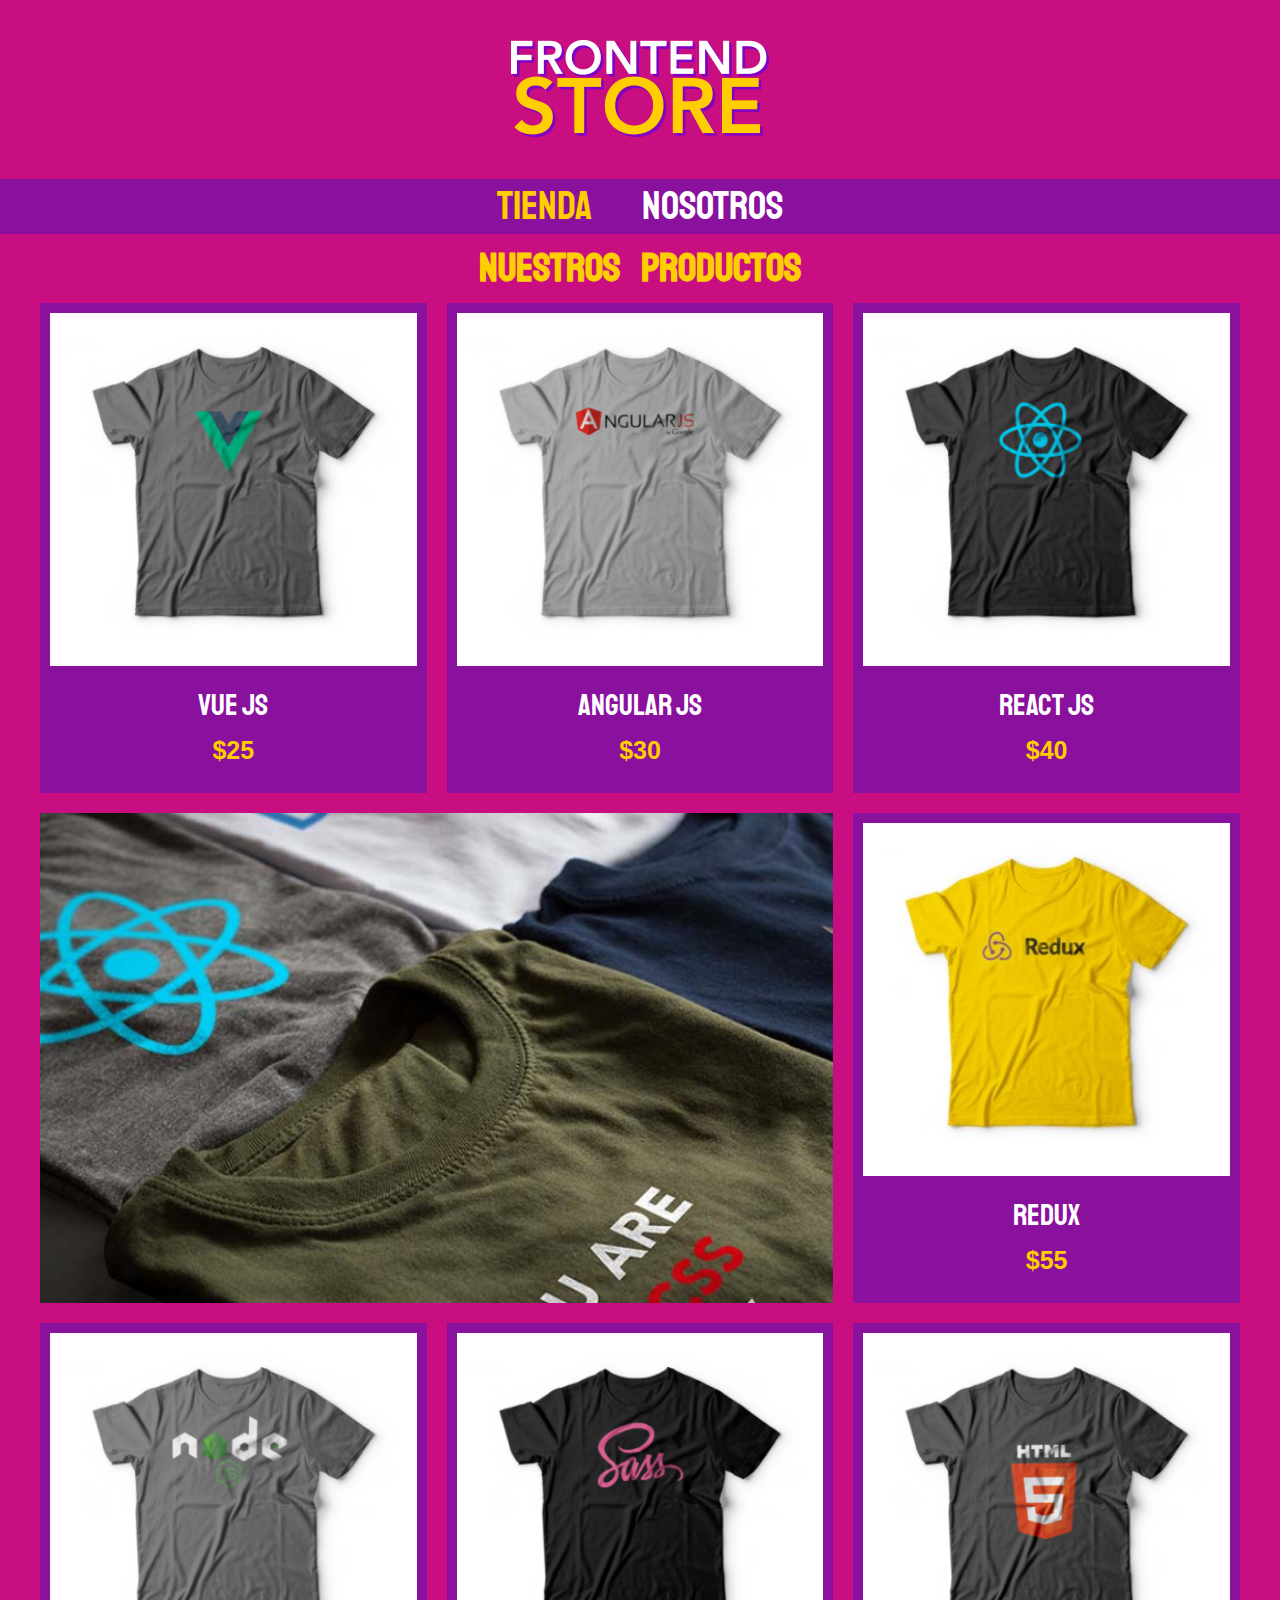
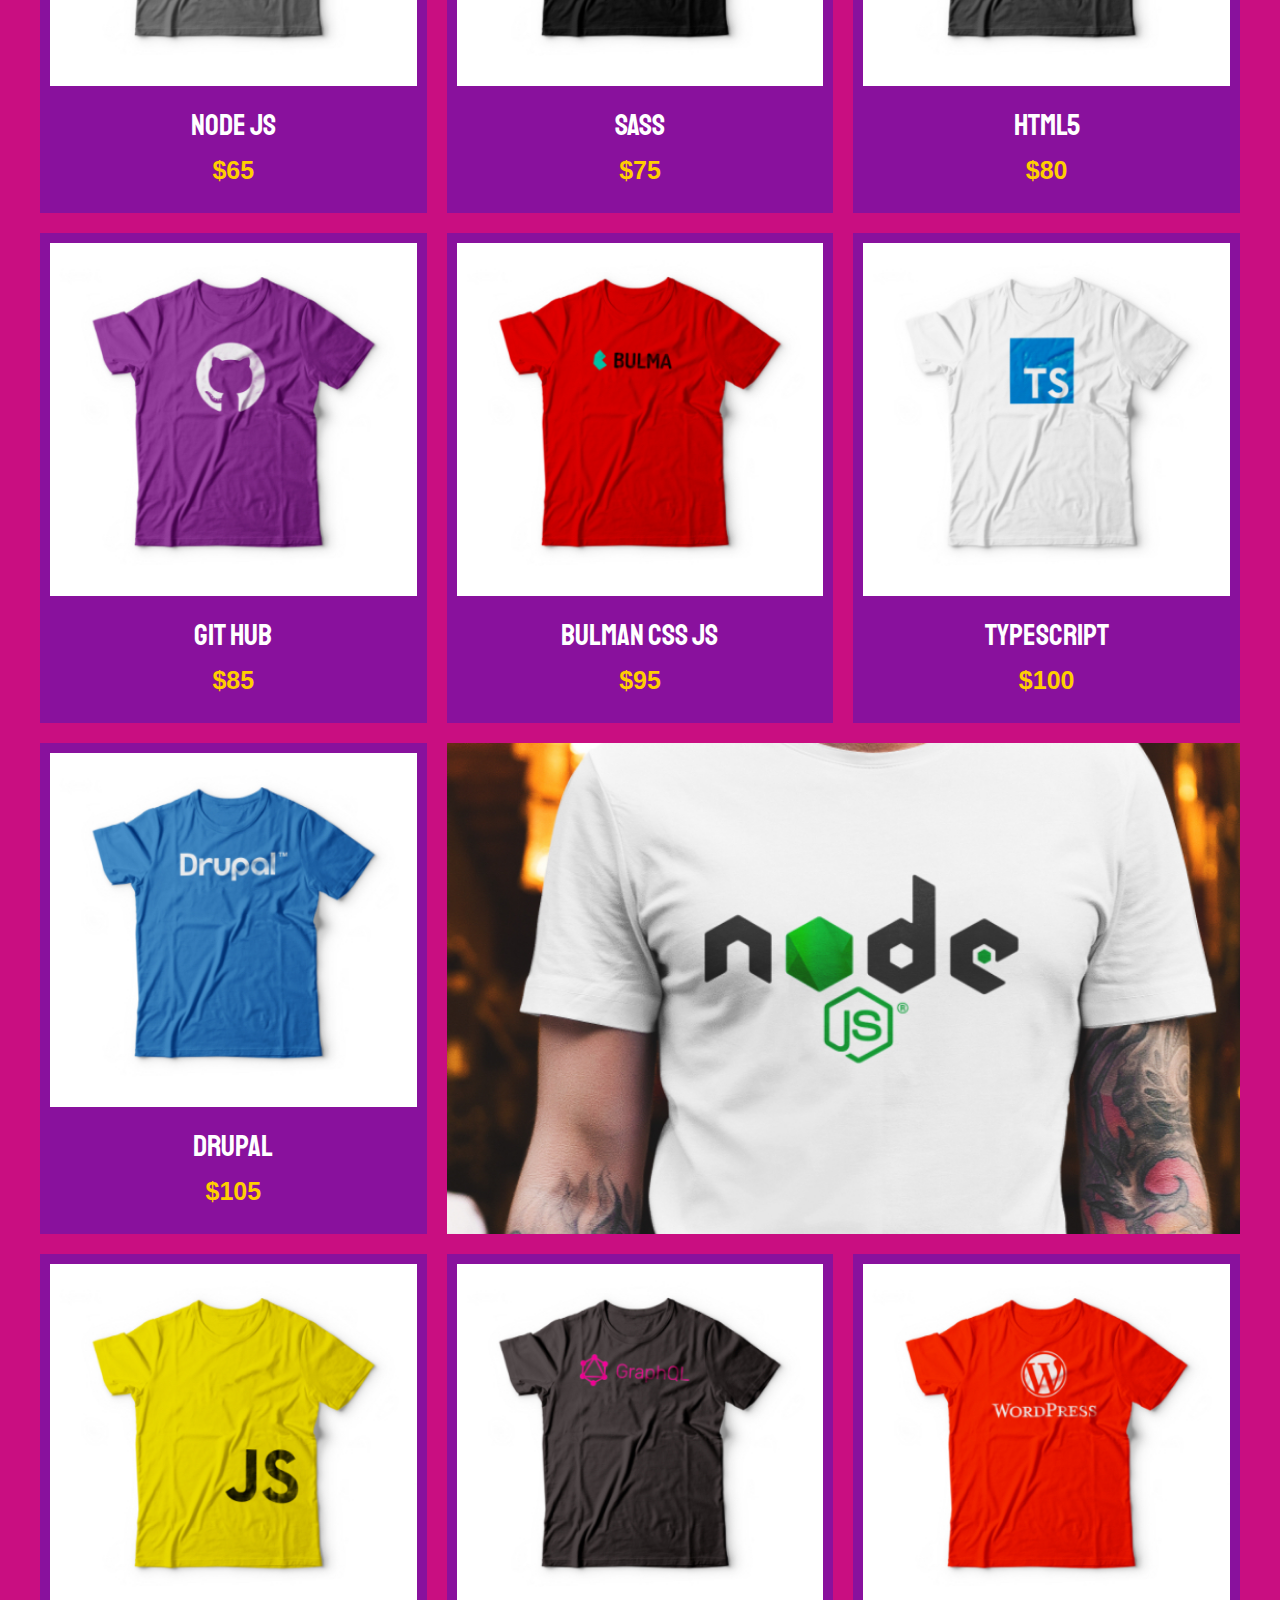
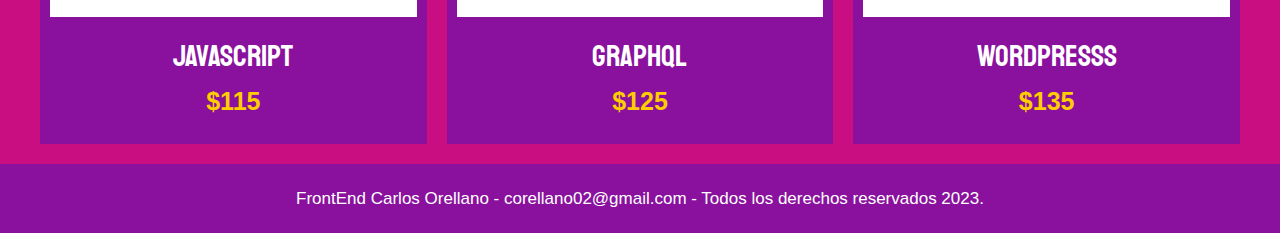
<file: FrontEndStore_andres/index.html>
<!DOCTYPE html>
<html lang="es">

<head>
    <meta charset="UTF-8">
    <meta name="viewport" content="width=device-width, initial-scale=1.0">
    <title>FrontEnd Store</title>
    <link rel="stylesheet" href="css/normalize.css">
    <link rel="preconnect" href="https://fonts.googleapis.com">
    <link rel="preconnect" href="https://fonts.gstatic.com" crossorigin>
    <link href="https://fonts.googleapis.com/css2?family=Staatliches&display=swap" rel="stylesheet">
    <link rel="stylesheet" href="css/styles.css">
</head>

<body>
    <header class="header">
        <a href="index.html">
            <img class="header__logo" src="img/logo.png" alt="logotipo">
        </a>
    </header>

    <nav class="navegacion">
        <a class="navegacion__enlace navegacion__enlace--activo" href="index.html">Tienda</a>
        <a class="navegacion__enlace" href="nosotros.html">Nosotros</a>
    </nav>

    <main class="contenedor">
        <h1 class="contenedor__texto">Nuestros Productos</h1>

        <div class="grid">
            <div class="producto">
                <a href="producto.html">
                    <img class="producto__imagen" src="img/1.jpg" alt="imagen camisa">
                    <div class="producto__informacion">
                        <p class="producto__nombre">Vue JS</p>
                        <p class="producto__precio">$25</p>
                    </div>

                </a>
             </div> <!--fin de la clase de producto -->

             <div class="producto">
                <a href="producto.html">
                    <img class="producto__imagen" src="img/2.jpg" alt="imagen camisa">
                    <div class="producto__informacion">
                        <p class="producto__nombre">Angular JS</p>
                        <p class="producto__precio">$30</p>
                    </div>

                </a>
             </div> <!--fin de la clase de producto -->

             <div class="producto">
                <a href="producto.html">
                    <img class="producto__imagen" src="img/3.jpg" alt="imagen camisa">
                    <div class="producto__informacion">
                        <p class="producto__nombre">React JS</p>
                        <p class="producto__precio">$40</p>
                    </div>

                </a>
             </div> <!--fin de la clase de producto -->

             <div class="producto">
                <a href="producto.html">
                    <img class="producto__imagen" src="img/4.jpg" alt="imagen camisa">
                    <div class="producto__informacion">
                        <p class="producto__nombre">Redux</p>
                        <p class="producto__precio">$55</p>
                    </div>

                </a>
             </div> <!--fin de la clase de producto -->

             <div class="producto">
                <a href="producto.html">
                    <img class="producto__imagen" src="img/5.jpg" alt="imagen camisa">
                    <div class="producto__informacion">
                        <p class="producto__nombre">Node JS</p>
                        <p class="producto__precio">$65</p>
                    </div>

                </a>
             </div> <!--fin de la clase de producto -->

             <div class="producto">
                <a href="producto.html">
                    <img class="producto__imagen" src="img/6.jpg" alt="imagen camisa">
                    <div class="producto__informacion">
                        <p class="producto__nombre">Sass</p>
                        <p class="producto__precio">$75</p>
                    </div>

                </a>
             </div> <!--fin de la clase de producto -->

             <div class="producto">
                <a href="producto.html">
                    <img class="producto__imagen" src="img/7.jpg" alt="imagen camisa">
                    <div class="producto__informacion">
                        <p class="producto__nombre">Html5</p>
                        <p class="producto__precio">$80</p>
                    </div>

                </a>
             </div> <!--fin de la clase de producto -->

             <div class="producto">
                <a href="producto.html">
                    <img class="producto__imagen" src="img/8.jpg" alt="imagen camisa">
                    <div class="producto__informacion">
                        <p class="producto__nombre">Git Hub</p>
                        <p class="producto__precio">$85</p>
                    </div>

                </a>
             </div> <!--fin de la clase de producto -->

             <div class="producto">
                <a href="producto.html">
                    <img class="producto__imagen" src="img/9.jpg" alt="imagen camisa">
                    <div class="producto__informacion">
                        <p class="producto__nombre">Bulman CSS JS</p>
                        <p class="producto__precio">$95</p>
                    </div>

                </a>
             </div> <!--fin de la clase de producto -->
             <div class="producto">
                <a href="producto.html">
                    <img class="producto__imagen" src="img/10.jpg" alt="imagen camisa">
                    <div class="producto__informacion">
                        <p class="producto__nombre">TypeScript</p>
                        <p class="producto__precio">$100</p>
                    </div>

                </a>
             </div> <!--fin de la clase de producto -->

             <div class="producto">
                <a href="producto.html">
                    <img class="producto__imagen" src="img/11.jpg" alt="imagen camisa">
                    <div class="producto__informacion">
                        <p class="producto__nombre">Drupal</p>
                        <p class="producto__precio">$105</p>
                    </div>

                </a>
             </div> <!--fin de la clase de producto -->
             <div class="producto">
                <a href="producto.html">
                    <img class="producto__imagen" src="img/12.jpg" alt="imagen camisa">
                    <div class="producto__informacion">
                        <p class="producto__nombre">JavaScript</p>
                        <p class="producto__precio">$115</p>
                    </div>

                </a>
             </div> <!--fin de la clase de producto -->
             <div class="producto">
                <a href="producto.html">
                    <img class="producto__imagen" src="img/13.jpg" alt="imagen camisa">
                    <div class="producto__informacion">
                        <p class="producto__nombre">GraphQL</p>
                        <p class="producto__precio">$125</p>
                    </div>

                </a>
             </div> <!--fin de la clase de producto -->
             <div class="producto">
                <a href="producto.html">
                    <img class="producto__imagen" src="img/14.jpg" alt="imagen camisa">
                    <div class="producto__informacion">
                        <p class="producto__nombre">WordPressS</p>
                        <p class="producto__precio">$135</p>
                    </div>

                </a>
             </div> <!--fin de la clase de producto -->

             <div class="grafico grafico__camisas"></div>
             <div class="grafico grafico__node"></div>
        </div>
    </main>

    

    <footer class="footer">
        <p class="footer__texto">FrontEnd Carlos Orellano - corellano02@gmail.com - Todos los derechos reservados 2023.</p>
    </footer>

</body>

</html>
</file>
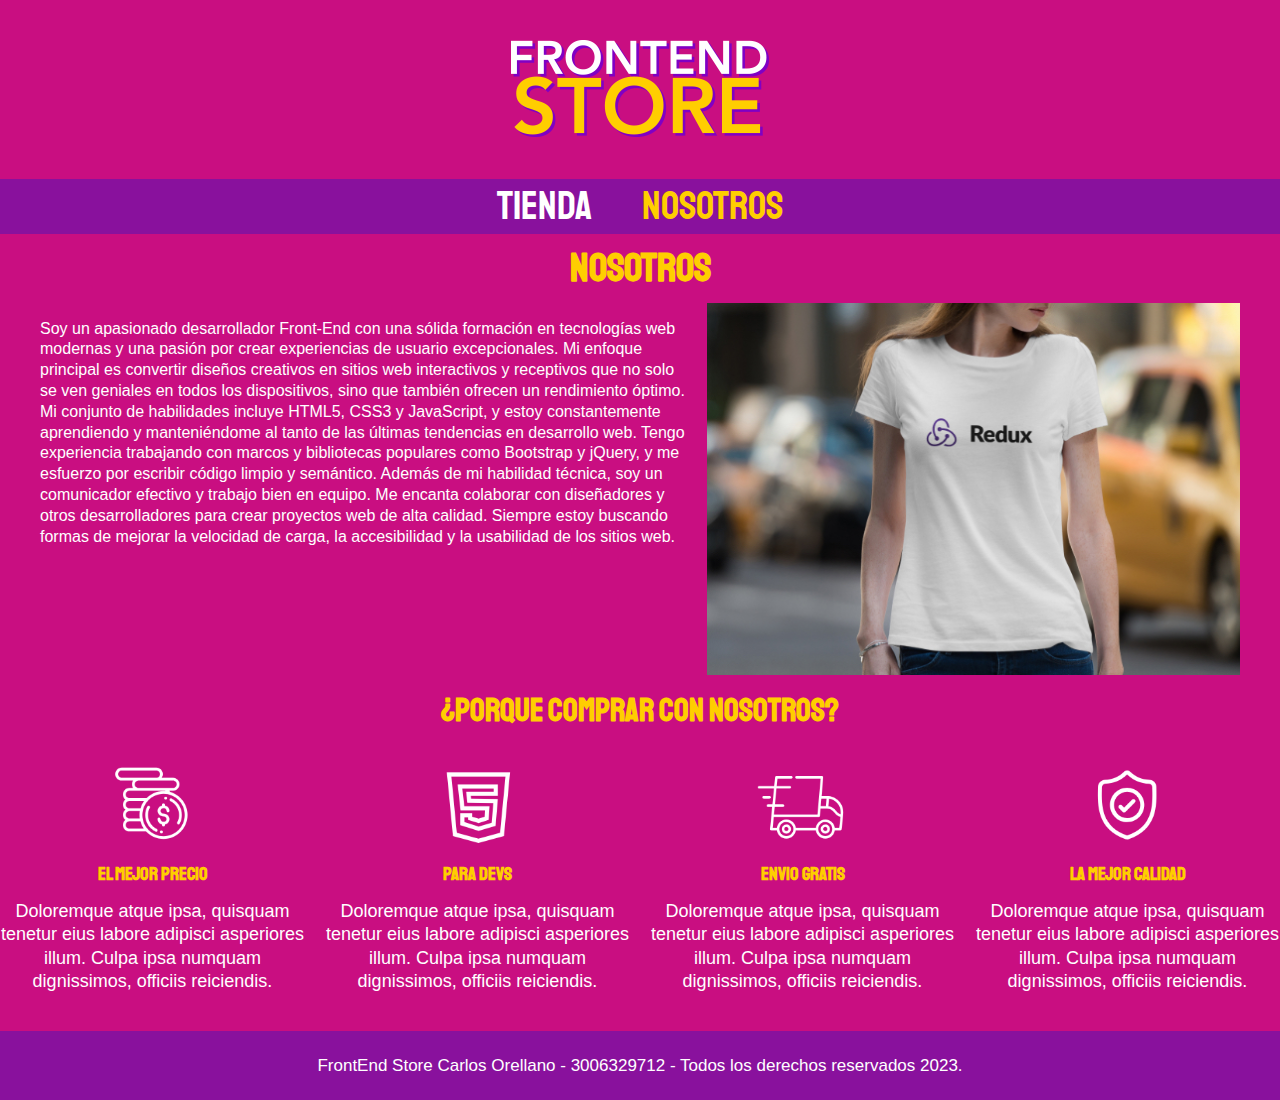
<file: FrontEndStore_andres/nosotros.html>
<!DOCTYPE html>
<html lang="es">

<head>
    <meta charset="UTF-8">
    <meta name="viewport" content="width=device-width, initial-scale=1.0">
    <title>FrontEnd Store</title>
    <link rel="stylesheet" href="css/normalize.css">
    <link rel="preconnect" href="https://fonts.googleapis.com">
    <link rel="preconnect" href="https://fonts.gstatic.com" crossorigin>
    <link href="https://fonts.googleapis.com/css2?family=Staatliches&display=swap" rel="stylesheet">
    <link rel="stylesheet" href="css/styles.css">
</head>

<body>
    <header class="header">
        <a href="index.html">
            <img class="header__logo" src="img/logo.png" alt="logotipo">
        </a>
    </header>

    <nav class="navegacion">
        <a class="navegacion__enlace " href="index.html">Tienda</a>
        <a class="navegacion__enlace navegacion__enlace--activo" href="nosotros.html">Nosotros</a>
    </nav>

    <main class="contenedor">
        <h1>Nosotros</h1>
        <div class="informacion">
            <p class="informacion__parrafo1">
                Soy un apasionado desarrollador Front-End con una sólida formación en tecnologías web modernas y una
                pasión por crear experiencias de usuario excepcionales. Mi enfoque principal es convertir diseños
                creativos en sitios web interactivos y receptivos que no solo se ven geniales en todos los dispositivos,
                sino que también ofrecen un rendimiento óptimo.

                Mi conjunto de habilidades incluye HTML5, CSS3 y JavaScript, y estoy constantemente aprendiendo y
                manteniéndome al tanto de las últimas tendencias en desarrollo web. Tengo experiencia trabajando con
                marcos y bibliotecas populares como Bootstrap y jQuery, y me esfuerzo por escribir código limpio y
                semántico.

                Además de mi habilidad técnica, soy un comunicador efectivo y trabajo bien en equipo. Me encanta
                colaborar con diseñadores y otros desarrolladores para crear proyectos web de alta calidad. Siempre
                estoy buscando formas de mejorar la velocidad de carga, la accesibilidad y la usabilidad de los sitios
                web.
                <br><br>


                <!-- Además contamos con habilidades técnicas, y un conjunto de destrezas que consideramo esenciales para el
                éxito en cualquier entorno de trabajo. Soy un comunicador efectivo y tengo la capacidad de transmitir
                ideas de manera clara y concisa, ya sea en presentaciones, reuniones o comunicación escrita.

                Mi enfoque en la resolución de problemas me permite abordar desafíos de manera creativa y encontrar
                soluciones efectivas. Soy un pensador analítico y crítico, capaz de evaluar situaciones desde diferentes
                perspectivas antes de tomar decisiones informadas.

                La colaboración es una de mis fortalezas, y disfruto trabajar en equipos multidisciplinarios. Me
                considero un miembro comprometido y contributivo de cualquier equipo, dispuesto a escuchar y aprender de
                los demás, y aportar mis conocimientos y habilidades para lograr objetivos comunes.

                La adaptabilidad es otra de mis cualidades clave, ya que estoy abierto a abrazar el cambio y aprender
                nuevas habilidades cuando sea necesario. Siempre mantengo una actitud positiva, incluso en situaciones
                desafiantes, y estoy dispuesto a asumir la responsabilidad y liderar cuando la situación lo requiere.

                Por último, valoro la empatía y la capacidad de comprender las necesidades y preocupaciones de los
                demás. Esto me permite establecer relaciones sólidas con colegas, clientes y colaboradores, y trabajar
                de manera efectiva en entornos diversos y multicultural -->
            </p>

            <div class="informacion__imagen--nosotros">
                <img " src=" img/nosotros.jpg" alt="imagen nosotros">

            </div>



        </div>

    </main>

    <section class="contenido__comprar">
        <h2 class="comprar__titulo">¿Porque comprar con nosotros?</h2>
    </section>

    <div class="bloques">
        <div class="bloque">
            <img class="bloque__imagen" src="img/icono_1.png" alt="porque comprar">
            <h3 class="bloque__titulo">El mejor precio</h3>
            <p class="bolque__parrafo" >Doloremque atque ipsa, quisquam tenetur eius
                labore adipisci asperiores illum. Culpa ipsa numquam 
                dignissimos, officiis reiciendis.</p>
        </div> 
        <!-- bloque -->

        <div class="bloque">
            <img class="bloque__imagen" src="img/icono_2.png" alt="porque comprar">
            <h3 class="bloque__titulo">Para Devs</h3>
            <p class="bolque__parrafo" >Doloremque atque ipsa, quisquam tenetur eius
                labore adipisci asperiores illum. Culpa ipsa numquam 
                dignissimos, officiis reiciendis.</p>
        </div> 
        <!-- bloque -->

        <div class="bloque">
            <img class="bloque__imagen" src="img/icono_3.png" alt="porque comprar">
            <h3 class="bloque__titulo">Envio gratis</h3>
            <p class="bolque__parrafo" >Doloremque atque ipsa, quisquam tenetur eius
                labore adipisci asperiores illum. Culpa ipsa numquam 
                dignissimos, officiis reiciendis.</p>
        </div> 
        <!-- bloque -->

        <div class="bloque">
            <img class="bloque__imagen" src="img/icono_4.png" alt="porque comprar">
            <h3 class="bloque__titulo">La mejor calidad</h3>
            <p class="bolque__parrafo" >Doloremque atque ipsa, quisquam tenetur eius
                labore adipisci asperiores illum. Culpa ipsa numquam 
                dignissimos, officiis reiciendis.</p>
        </div> 
        <!-- bloque -->
    </div>
    <!-- bloques -->

    <footer class="footer">
        <p class="footer__texto">FrontEnd Store Carlos Orellano - 3006329712 - Todos los derechos reservados 2023.</p>
    </footer>

</body>

</html>
</file>
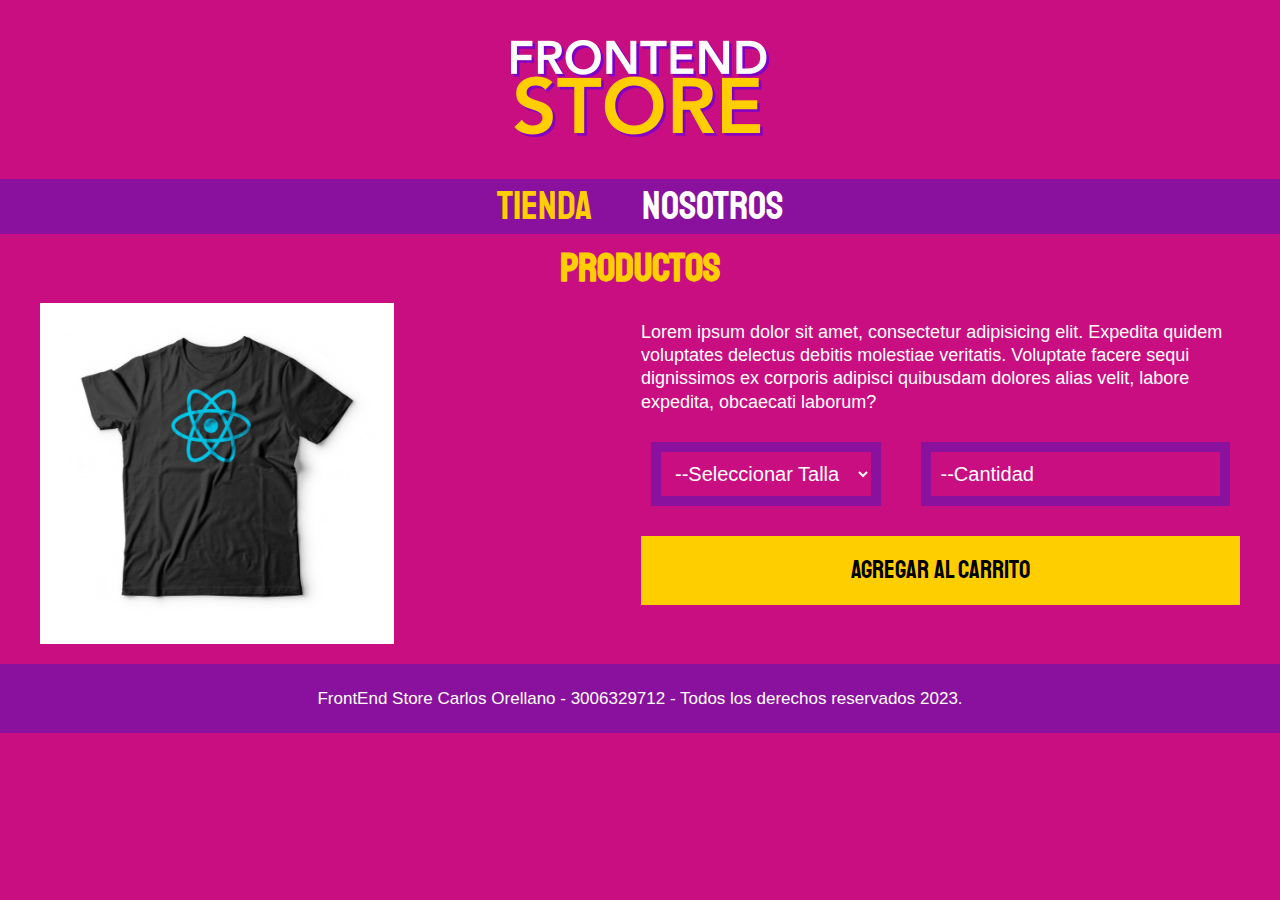
<file: FrontEndStore_andres/producto.html>
<!DOCTYPE html>
<html lang="es">

<head>
    <meta charset="UTF-8">
    <meta name="viewport" content="width=device-width, initial-scale=1.0">
    <title>FrontEnd Store</title>
    <link rel="stylesheet" href="css/normalize.css">
    <link rel="preconnect" href="https://fonts.googleapis.com">
    <link rel="preconnect" href="https://fonts.gstatic.com" crossorigin>
    <link href="https://fonts.googleapis.com/css2?family=Staatliches&display=swap" rel="stylesheet">
    <link rel="stylesheet" href="css/styles.css">
</head>

<body>
    <header class="header">
        <a href="index.html">
            <img class="header__logo" src="img/logo.png" alt="logotipo">
        </a>
    </header>

    <nav class="navegacion">
        <a class="navegacion__enlace navegacion__enlace--activo" href="index.html">Tienda</a>
        <a class="navegacion__enlace" href="nosotros.html">Nosotros</a>
    </nav>

    <main class="contenedor">
        <h1>Productos</h1>
        <!-- <h1>React JS</h1> -->

        <div class="camisa">
            <img class="camisa__imagen" src="img/3.jpg" alt="imagen producto">

            <div class="texto__producto">
                <p>Lorem ipsum dolor sit amet, consectetur adipisicing elit. Expedita quidem voluptates delectus debitis
                    molestiae veritatis. Voluptate facere sequi dignissimos ex corporis adipisci quibusdam dolores alias
                    velit, labore expedita, obcaecati laborum?</p>

                <form class="formulario">
                    <select class="formulario__seleccion">
                        <option value="" disabled selected>--Seleccionar Talla</option>
                        <option value="">S</option>
                        <option value="">M</option>
                        <option value="">L</option>
                    </select>

                    <input class="formulario__seleccion" type="number" name="" id="" placeholder="--Cantidad" min="1">
                    <input class="formulario__submit" type="submit" value="Agregar al Carrito">
                </form>
            </div>
        </div>
    </main>

    <footer class="footer">
        <p class="footer__texto">FrontEnd Store Carlos Orellano - 3006329712 - Todos los derechos reservados 2023.</p>
    </footer>

</body>

</html>
</file>
<file: FrontEndStore_andres/css/styles.css>
:root {
    --primario: #c90e81;
    --primarioOscuro: #89119D;
    --secundario: #ffce00;
    --secundarioOscuro: rgb(233, 287, 2);
    --blanco: #fff;
    --negro: #000;

    --fuentePrincipal: 'Staatliches', cursive;
}

html {
    box-sizing: border-box;
    font-size: 62.5%;
}

*,
*:before,
*:after {
    box-sizing: inherit;
}

/* globales */
body {
    background-color: var(--primario);
    font-size: 1.6rem;
    line-height: 1.5rem;
}

p {
    font-size: 1.8rem;
    font-family: Arial, Helvetica, sans-serif;
    color: var(--blanco);
}

a {
    text-decoration: none;
}

img {
    max-width: 100%;
}

.contenedor {
    max-width: 120rem;
    margin: 0 auto;
}

h1,
h2,
h3 {
    text-align: center;
    color: var(--secundario);
    font-family: var(--fuentePrincipal);
}

h1 {
    font-size: 4rem;
}

h2 {
    font-size: 3.2rem;
}

h3 {
    font-size: 2, 4rem;
}

/* header */
.header {
    display: flex;
    justify-content: center;
}

.header__logo {
    margin: 4rem;
}

/* navegacion */
.navegacion {
    background-color: var(--primarioOscuro);
    padding: 2rem 0;
    display: flex;
    justify-content: center;
    gap: 5rem;
}

.navegacion__enlace {
    font-family: var(--fuentePrincipal);
    color: var(--blanco);
    font-size: 4rem;
}

.navegacion__enlace--activo,
.navegacion__enlace:hover {
    color: var(--secundario)
}

.contenedor__texto {
    word-spacing: 1.5rem;
}

/* footer */
.footer {
    background-color: var(--primarioOscuro);
    padding: 1rem 0;
    margin-top: 2rem;
}

.footer__texto {
    text-align: center;
    font-family: Arial, Helvetica, sans-serif;
    font-size: 1.7rem;
}

/* grid */
.grid {
    display: grid;
    grid-template-columns: repeat(2, 1fr);
    gap: 2rem;
}

@media (min-width: 768px) {
    .grid {
        grid-template-columns: repeat(3, 1fr);

    }
}

/* productos */
.producto {
    background-color: var(--primarioOscuro);
    padding: 1rem;
}

.producto__imagen {
    width: 100%;
}

/* .producto__informacion {} */

.producto__nombre {
    font-size: 3rem;
    font-family: var(--fuentePrincipal);
}

.producto__precio {
    font-size: 2.5rem;
    font-family: Arial, Helvetica, sans-serif;
    font-weight: bold;
    color: var(--secundario);
}

.producto__nombre,
.producto__precio {
    text-align: center;
}

/* Garficos */
.grafico {
    min-height: 30rem;
    background-repeat: no-repeat;
    background-size: cover;
}

.grafico__camisas {
    grid-row: 2 / 3;
    grid-column: 1/3;
    background-image: url(../img/grafico1.jpg);
}

.grafico__node {
    background-image: url(../img/grafico2.jpg);
    grid-column: 1 / 3;
    grid-row: 8/9;
}

@media (min-width: 768px) {
    .grafico__node {
        grid-row: 5 / 6;
        grid-column: 2 / 4;
    }

}

/*nosotros */

/* forma Andrex,com */
/* .informacion {
    display: flex;
    align-items: center;
}

.informacion__parrafo1 {
    flex: 1rem;
    margin: 10px;
    line-height: 1.5;
    font-family:'Gill Sans', 'Gill Sans MT', Calibri, 'Trebuchet MS', sans-serif;
    font-size: 1.9rem;
}   

.informacion__imagen--nosotros {
    width: 50%; 
    float: left; 
    margin-right: 20px; 
    background-size: cover;
} */

/* ------------------------------------ */

/* nosotros forma JuanDelaTorre */
.informacion {
    display: grid;
    grid-template-rows: repeat(2, auto);
}

@media (min-width: 768px) {
    .informacion {
        grid-template-columns: repeat(2, auto);
        column-gap: 2rem;
    }
}


.informacion__parrafo1 {
    line-height: 1.3;
    font-family: Verdana, Geneva, Tahoma, sans-serif;
    font-size: 1.6rem;
}

.informacion__imagen--nosotros {
    grid-row: 1/2;
    width: 100%;
}

@media (min-width: 768px) {
    .informacion__imagen--nosotros {
        grid-column: 2/3;
    }
}

/* bloques */
.bloques {
    display: grid;
    grid-template-columns: repeat(2, 1fr);
    gap: 2rem;
}

@media (min-width: 768px) {
    .bloques {
        grid-template-columns: repeat(4, 1fr);
    }
}

.bloque {
    text-align: center;
}

.bloque__imagen {
    width: 50%;
}

.bloque__titulo {
    margin: 0;
}
.bolque__parrafo {
    line-height: 1.3;
    justify-content: center;
}

/* pagina del producto */


@media (min-width: 768px) {
    .camisa {
        display: grid;
        grid-template-columns: repeat(2, 1fr);
        column-gap: 0.2rem;
    }
}

.formulario {
    display: grid;
    grid-template-columns: repeat(2, 1r);
    gap: 2rem;
    
}

.formulario__seleccion {
    border-color: var(--primarioOscuro);
    border-width: 1rem;
    border-style:solid;
    color: var(--blanco);
    background-color:#c90e81;
    /* color: var(--blanco); */
    font-size: 2rem;
    margin: 10px;
    font-family:Arial, Helvetica, sans-serif;
    padding: 1rem;
}

.formulario__submit {
    background-color: var(--secundario);
    border: none;
    font-size: 2.5rem;
    font-family: var(--fuentePrincipal);
    padding: 2rem;
    transition: background-color .3s ease;    
    transition: font-size .3s ease;    
    grid-column: 1/3;
}

.formulario__submit:hover {
    font-size: 3.2rem;
    cursor: pointer;
    background-color: var(--secundarioOscuro);  

}

.texto__producto {
    line-height: 1.3;
    justify-content: center;
}

::placeholder {
    color: white;
  }
</file>
